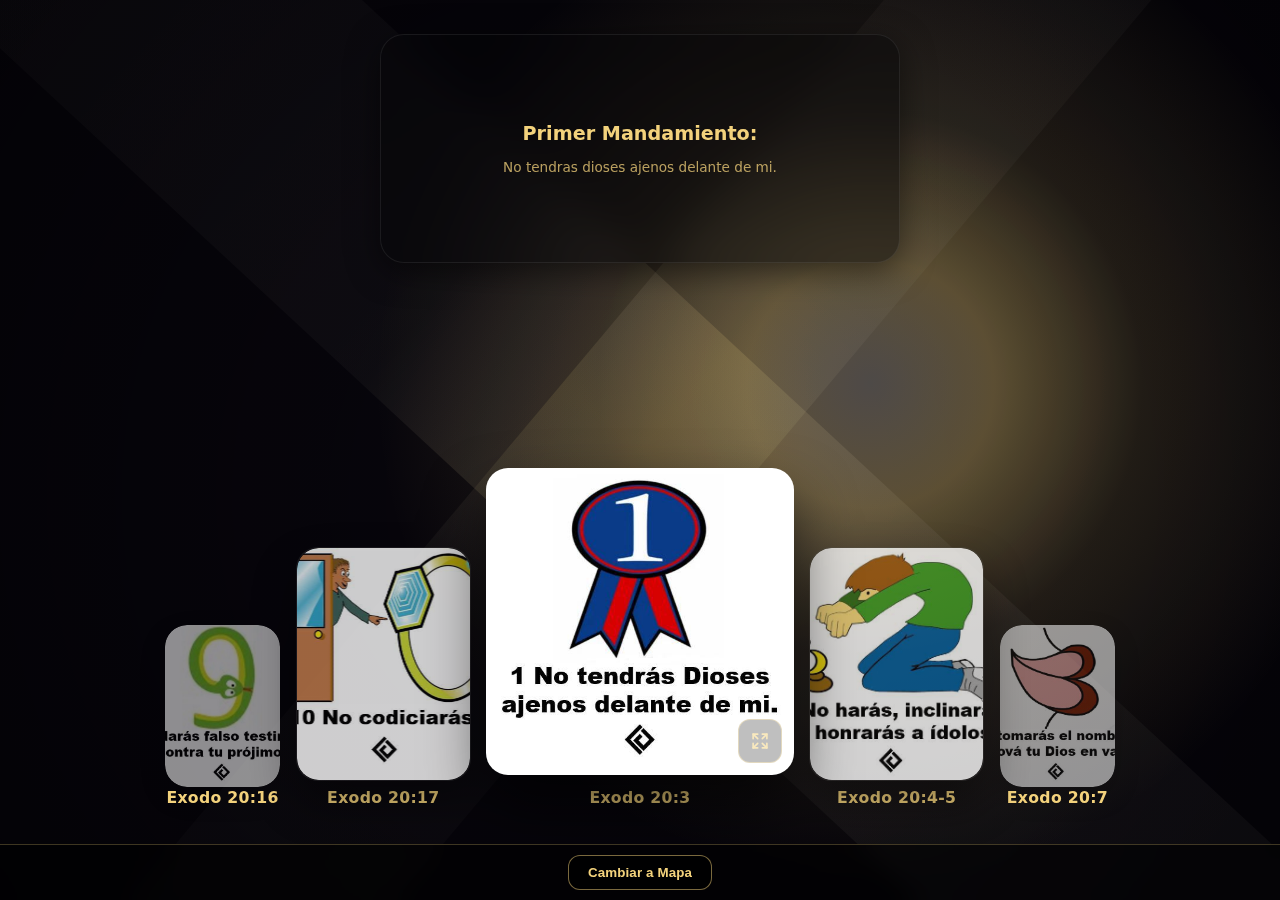
<file: index.html>
<!DOCTYPE html>
<html lang="es">
  <head>
    <meta charset="UTF-8" />
    <meta name="viewport" content="width=device-width, initial-scale=1.0" />
    <title>Tarjetas de los 10 Mandamientos</title>
    <link rel="stylesheet" href="styles.css" />
  </head>
  <body>
    <div class="background-layer" id="backgroundLayer">
      <canvas id="bgCanvas" aria-hidden="true"></canvas>
    </div>
    <div class="page-shell" id="pageShell">
      <div class="info-row">
        <section class="info-column">
          <aside class="verse-panel" aria-live="polite">
            <div class="verse-panel__content" id="verseContent">
              <div class="verse-panel__reference" id="verseReference"></div>
              <p id="verseText"></p>
            </div>
          </aside>
        </section>
      </div>

      <main class="carousel-section">
        <section class="carousel" aria-live="polite">
          <div class="carousel-track" id="carouselTrack"></div>
        </section>
      </main>
    </div>

    <footer class="view-toggle-footer">
      <button id="viewToggleBtn" type="button" aria-pressed="false">
        Cambiar a Mapa
      </button>
    </footer>

    <script src="scripts.js" defer></script>
  </body>
</html>
</file>
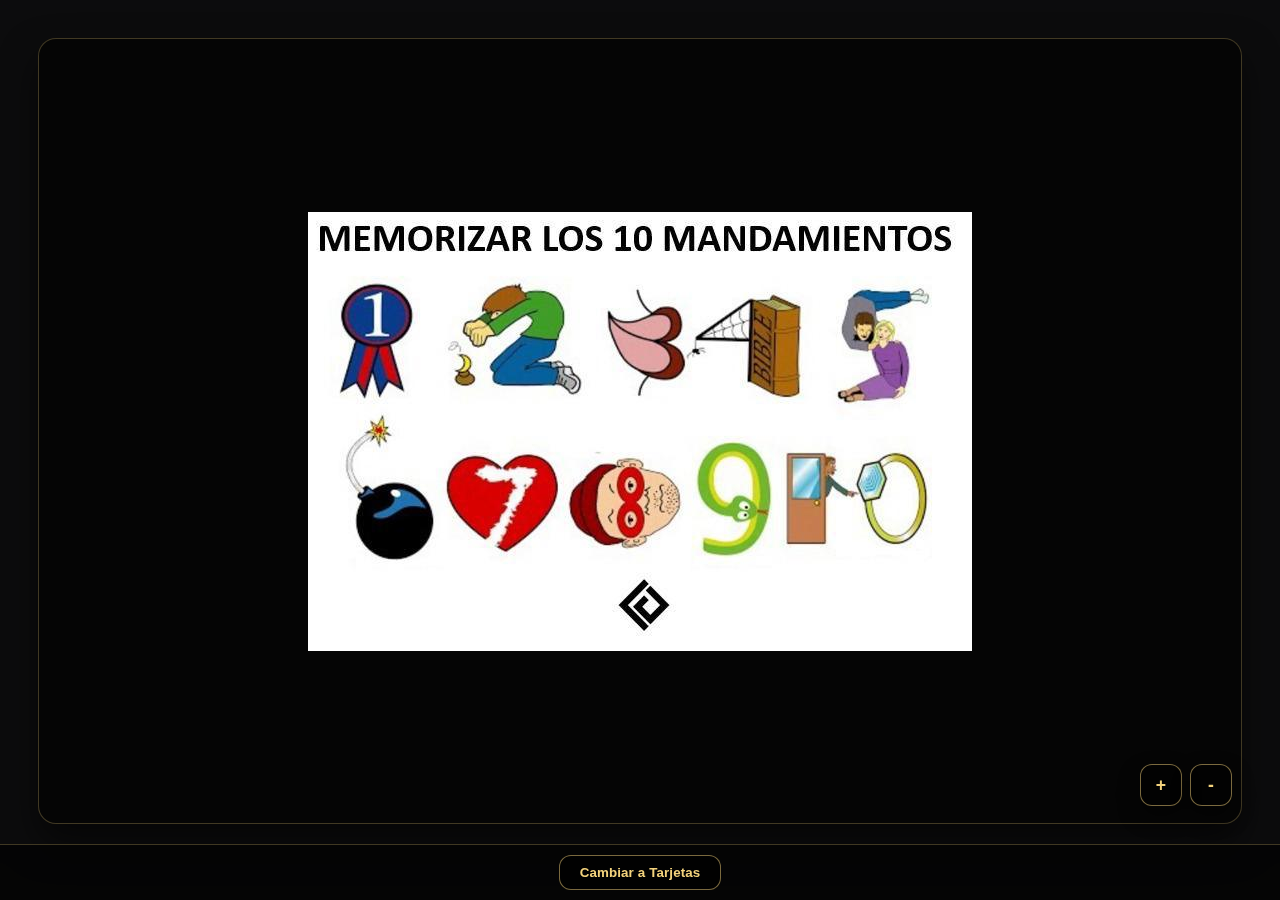
<file: mapa.html>
<!DOCTYPE html>
<html lang="es">
  <head>
    <meta charset="UTF-8" />
    <meta name="viewport" content="width=device-width, initial-scale=1.0" />
    <title>Mapa mental - 10 Mandamientos</title>
    <link rel="stylesheet" href="styles.css" />
  </head>
  <body class="map-page">
    <main class="map-view" aria-label="Mapa mental de los 10 Mandamientos">
      <div class="map-viewport" id="mapViewport">
        <img
          src="Imagenes/Los_10_Mandamientos.jpg"
          alt="Mapa mental de los 10 Mandamientos"
          class="map-image"
          id="mapImage"
        />
      </div>
    </main>

    <div class="map-zoom-controls map-zoom-controls--fixed">
      <button type="button" id="zoomInBtn" aria-label="Acercar mapa">+</button>
      <button type="button" id="zoomOutBtn" aria-label="Alejar mapa">-</button>
    </div>

    <footer class="view-toggle-footer">
      <button id="backToCardsBtn" type="button">Cambiar a Tarjetas</button>
    </footer>

    <script src="mapa.js" defer></script>
  </body>
</html>
</file>
<file: styles.css>
:root {
  color-scheme: dark;
  --gold: #f3d27c;
  --gold-soft: rgba(243, 210, 124, 0.75);
  --panel-overlay: rgba(5, 5, 6, 0.45);
  --text-muted: rgba(255, 255, 255, 0.75);
  --shadow-soft: 0 20px 45px rgba(0, 0, 0, 0.35);
  --shell-padding-inline: clamp(0.9rem, 5vw, 3rem);
  --shell-padding-block: clamp(0.75rem, 2vh, 2.5rem);
  --footer-height: 78px;
  font-family: "Poppins", "Segoe UI", system-ui, -apple-system, sans-serif;
}

*,
*::before,
*::after {
  box-sizing: border-box;
}

html,
body {
  margin: 0;
  padding: 0;
  height: 100%;
}

/* En móvil dejamos que haya algo de scroll vertical si es necesario */
body {
  min-height: 100vh;
  background-color: transparent;
  color: #f5f5f5;
  font-family: inherit;
  display: flex;
  align-items: stretch;
  justify-content: center;
  overflow-x: hidden;
  overflow-y: auto;
}

.background-layer {
  position: fixed;
  inset: 0;
  background-color: #fdf9ee;
  filter: saturate(1) contrast(1.02);
  opacity: 1;
  z-index: 0;
}

.background-layer canvas {
  position: absolute;
  inset: 0;
  width: 100%;
  height: 100%;
  display: block;
  filter: blur(0.2px);
}

.page-shell {
  position: relative;
  z-index: 1;
  width: min(1400px, 100%);
  margin: 0 auto;
  min-height: 100vh;
  padding-inline: var(--shell-padding-inline);
  padding-block: var(--shell-padding-block);
  display: grid;
  grid-template-rows: auto 1fr;
  row-gap: clamp(0.5rem, 1.5vh, 1.25rem);
  align-items: stretch;
}

/* Fila del versículo */

.info-row {
  width: 100%;
  display: flex;
  justify-content: center;
  align-items: flex-start;
  margin-top: 1rem;
}

.info-column {
  flex: 0 0 auto;
  width: min(640px, 100%);
  display: flex;
  flex-direction: column;
  align-items: center;
}

.verse-panel {
  width: min(520px, 100%);
  background-color: var(--panel-overlay);
  border-radius: 24px;
  padding: clamp(0.9rem, 1.6vh, 1.6rem);
  border: 1px solid rgba(255, 255, 255, 0.08);
  box-shadow: 0 8px 32px rgba(0, 0, 0, 0.5);
  backdrop-filter: blur(18px);
  color: var(--gold);
  text-align: center;
}

.verse-panel__reference {
  font-size: clamp(0.95rem, 1.8vw, 1.2rem);
  font-weight: 600;
  margin-bottom: 0.5rem;
  color: var(--gold);
}

.verse-panel__content {
  min-height: clamp(110px, 18vh, 180px);
  position: relative;
  overflow: hidden;
  display: flex;
  flex-direction: column;
  align-items: center;
  justify-content: center;
  font-size: 0.85rem;
  line-height: 1.5;
  color: var(--gold-soft);
  text-align: center;
  height: auto;
  transition: height 0.25s ease, font-size 0.2s ease;
}

.verse-panel__content p {
  margin: 0;
}

/* Animación verso */

.verse-content--fade-out {
  animation: verseFadeOut 0.45s forwards ease;
}

.verse-content--fade-in {
  animation: verseFadeIn 0.6s forwards cubic-bezier(0.3, 0.7, 0.4, 1);
}

@keyframes verseFadeOut {
  0% {
    opacity: 1;
    transform: translateY(0);
    filter: blur(0px);
  }
  100% {
    opacity: 0;
    transform: translateY(-12px);
    filter: blur(6px);
  }
}

@keyframes verseFadeIn {
  0% {
    opacity: 0;
    transform: translateY(14px);
    filter: blur(6px);
  }
  100% {
    opacity: 1;
    transform: translateY(0);
    filter: blur(0px);
  }
}

/* Carrusel */

.carousel-section {
  width: 100%;
  display: flex;
  flex-direction: column;
  justify-content: flex-end;
  padding-bottom: 5.5rem;
  min-height: 0;
}

.carousel {
  position: relative;
  padding-block: clamp(0.3rem, 0.8vh, 0.75rem);
  padding-inline: clamp(0.25rem, 2vw, 1rem);
  width: min(1200px, 100%);
  margin: 0 auto;
}

.carousel-track {
  display: flex;
  align-items: flex-end;
  justify-content: center;
  gap: clamp(0.6rem, 1.2vw, 1.1rem);
  perspective: 1200px;
  will-change: transform;
  isolation: isolate;
}

.carousel-card {
  position: relative;
  border: none;
  padding: 0;
  background: rgba(0, 0, 0, 0.25);
  cursor: pointer;
  border-radius: 22px;
  overflow: hidden;
  flex: 0 1 clamp(100px, 9vw, 125px);
  aspect-ratio: 3 / 4;
  height: clamp(130px, 18vh, 180px);
  box-shadow: 0 10px 26px rgba(0, 0, 0, 0.35);
  transition:
    transform 0.35s ease,
    box-shadow 0.35s ease,
    flex-basis 0.35s ease,
    opacity 0.35s ease,
    height 0.35s ease;
  opacity: 0.6;
}

.carousel-card:hover,
.carousel-card:focus-visible {
  transform: translateY(-4px) scale(1.05);
  box-shadow: 0 16px 36px rgba(0, 0, 0, 0.5);
  opacity: 1;
  outline: none;
}

.carousel-card img {
  width: 100%;
  height: 100%;
  object-fit: cover;
  border-radius: inherit;
  display: block;
  transition: transform 0.35s ease;
}

/* Ajustes individuales de posicionamiento de imagen */
/* Tarjeta 0 - Éxodo 2:24 (mueve object-position para ajustar altura) */
.carousel-card[data-index="0"] img {
  object-position: center center;
}
/* Tarjeta 1 - Éxodo 3:4 */
.carousel-card[data-index="1"] img {
  object-position: center center;
}
/* Tarjeta 2 - Éxodo 3:14 */
.carousel-card[data-index="2"] img {
  object-position: center center;
}
/* Tarjeta 3 - Éxodo 3:8 */
.carousel-card[data-index="3"] img {
  object-position: center center;
}
/* Tarjeta 4 - Éxodo 6:6 */
.carousel-card[data-index="4"] img {
  object-position: center center;
}
/* Tarjeta 5 - Éxodo 12:13 */
.carousel-card[data-index="5"] img {
  object-position: center center;
}
/* Tarjeta 6 - Éxodo 12:41 */
.carousel-card[data-index="6"] img {
  object-position: center center;
}
/* Tarjeta 7 - Éxodo 14:13-14 */
.carousel-card[data-index="7"] img {
  object-position: center center;
}
/* Tarjeta 8 - Éxodo 15:2 */
.carousel-card[data-index="8"] img {
  object-position: center center;
}
/* Tarjeta 9 - Éxodo 16:4 */
.carousel-card[data-index="9"] img {
  object-position: center center;
}
/* Tarjeta 10 - Éxodo 19:5-6 */
.carousel-card[data-index="10"] img {
  object-position: center center;
}
/* Tarjeta 11 - Éxodo 20:3 */
.carousel-card[data-index="11"] img {
  object-position: center center;
}
/* Tarjeta 12 - Éxodo 34:6-7 */
.carousel-card[data-index="12"] img {
  object-position: center center;
}
/* Tarjeta 13 - Éxodo 25:8 */
.carousel-card[data-index="13"] img {
  object-position: center center;
}
/* Tarjeta 14 - Éxodo 40:34 */
.carousel-card[data-index="14"] img {
  object-position: center center;
}

.carousel-card--selected {
  flex: 0 1 clamp(220px, 24vw, 320px);
  transform: translateY(-12px);
  box-shadow: 0 32px 60px rgba(0, 0, 0, 0.65);
  border: 1px solid rgba(255, 255, 255, 0.18);
  opacity: 1;
  background: #ffffff;
  aspect-ratio: auto;
  height: auto;
  min-height: clamp(210px, 32vh, 320px);
  max-height: clamp(240px, 48vh, 360px);
  padding: clamp(0.2rem, 0.5vh, 0.6rem);
  display: flex;
  align-items: center;
  justify-content: center;
  z-index: 3;
}

.carousel-card--selected:hover,
.carousel-card--selected:focus-visible {
  transform: translateY(-15px) scale(1.05);
  opacity: 1;
}

.carousel-card--selected img {
  width: 100%;
  height: 100%;
  max-height: 100%;
  object-fit: contain;
  object-position: center;
  display: block;
}

.carousel-card--muted {
  opacity: 0.55;
}

.carousel-card--muted:hover,
.carousel-card--muted:focus-visible {
  opacity: 1;
}

.carousel-card--adjacent {
  flex: 0 1 clamp(150px, 16vw, 220px);
  height: clamp(160px, 26vh, 240px);
  transform: translateY(-6px);
  box-shadow: 0 22px 45px rgba(0, 0, 0, 0.55);
  border: 1px solid rgba(255, 255, 255, 0.1);
  opacity: 0.8;
  z-index: 2;
}

.carousel-card--adjacent:hover,
.carousel-card--adjacent:focus-visible {
  transform: translateY(-10px) scale(1.05);
  opacity: 1;
}

.carousel-card--adjacent.carousel-card--muted {
  opacity: 0.8;
}

.carousel-card--adjacent.carousel-card--muted:hover,
.carousel-card--adjacent.carousel-card--muted:focus-visible {
  opacity: 1;
}

.carousel-card--preview {
  opacity: 0.4;
  filter: saturate(0.85);
}

.carousel-card-wrapper {
  position: relative;
  display: flex;
  justify-content: center;
}

.carousel-card__caption {
  position: absolute;
  top: calc(100% + 0.1rem);
  left: 50%;
  transform: translateX(-50%);
  margin: 0;
  font-size: clamp(0.82rem, 1.7vw, 0.98rem);
  color: var(--gold);
  font-weight: 600;
  letter-spacing: 0.02em;
  text-align: center;
  white-space: nowrap;
}

.expand-button {
  position: absolute;
  bottom: 24px;
  right: 12px;
  transform: translate(0, 0);
  width: 44px;
  height: 44px;
  border-radius: 12px;
  border: 1px solid rgba(243, 210, 124, 0.6);
  background: rgba(0, 0, 0, 0.5);
  color: var(--gold);
  display: flex;
  align-items: center;
  justify-content: center;
  cursor: pointer;
  opacity: 0.5;
  backdrop-filter: blur(8px);
  transition: opacity 0.2s ease, transform 0.2s ease, box-shadow 0.2s ease;
  z-index: 4;
}

.expand-button:hover,
.expand-button:focus-visible {
  opacity: 1;
  transform: translateY(-2px) scale(1.03);
  box-shadow: 0 10px 28px rgba(0, 0, 0, 0.55);
  outline: none;
}

.expand-button svg {
  width: 22px;
  height: 22px;
}

.image-overlay {
  position: fixed;
  inset: 0;
  background: rgba(0, 0, 0, 0.82);
  display: flex;
  align-items: center;
  justify-content: center;
  opacity: 0;
  pointer-events: none;
  transition: opacity 0.25s ease;
  z-index: 999;
}

.image-overlay.is-visible {
  opacity: 1;
  pointer-events: auto;
}

.image-overlay__content {
  position: relative;
  max-width: 92vw;
  max-height: 92vh;
  padding: clamp(0.65rem, 1vh, 1rem);
  background: rgba(8, 8, 10, 0.82);
  border-radius: 18px;
  border: 1px solid rgba(243, 210, 124, 0.35);
  box-shadow: 0 20px 46px rgba(0, 0, 0, 0.6);
  display: flex;
  align-items: center;
  justify-content: center;
}

.image-overlay__img {
  max-width: 90vw;
  max-height: 85vh;
  object-fit: contain;
  border-radius: 12px;
  display: block;
}

.image-overlay__close {
  position: absolute;
  top: 15px;
  right: 15px;
  width: 38px;
  height: 38px;
  border-radius: 12px;
  border: 1px solid rgba(243, 210, 124, 0.5);
  background: rgba(0, 0, 0, 0.6);
  color: var(--gold);
  display: flex;
  align-items: center;
  justify-content: center;
  cursor: pointer;
  transition: opacity 0.2s ease, transform 0.2s ease;
}

.image-overlay__close:hover,
.image-overlay__close:focus-visible {
  opacity: 1;
  transform: scale(1.05);
  outline: none;
}

body.overlay-open {
  overflow: hidden;
}

body.map-page {
  display: block;
  min-height: 100vh;
  padding: 0;
  background-color: #0c0c0d;
  color: #f5f5f5;
  overflow: hidden;
}

body.map-page .map-view {
  position: relative;
  width: 100%;
  margin: 0 auto;
  min-height: calc(100vh - var(--footer-height));
  padding: clamp(0.85rem, 3vw, 2.4rem);
  box-sizing: border-box;
  display: flex;
  align-items: center;
  justify-content: center;
}

body.map-page .map-viewport {
  position: relative;
  width: min(1400px, 100%);
  height: calc(100vh - var(--footer-height) - clamp(1.4rem, 4vh, 3rem));
  max-height: none;
  background: rgba(0, 0, 0, 0.55);
  border: 1px solid rgba(243, 210, 124, 0.25);
  border-radius: 18px;
  overflow: hidden;
  box-shadow: 0 18px 36px rgba(0, 0, 0, 0.55);
  touch-action: none;
  cursor: grab;
  display: flex;
  align-items: center;
  justify-content: center;
}

.map-viewport.is-dragging {
  cursor: grabbing;
}

body.map-page .map-image {
  width: auto;
  height: auto;
  max-width: none;
  max-height: none;
  transform: translate3d(0px, 0px, 0) scale(1);
  transform-origin: center center;
  user-select: none;
  pointer-events: none;
  transition: transform 0.18s ease;
  display: block;
}

.map-zoom-controls {
  position: absolute;
  right: 1rem;
  bottom: 1rem;
  display: flex;
  gap: 0.5rem;
  z-index: 5;
}

.map-zoom-controls--fixed {
  position: fixed;
  right: clamp(3rem, 2vw, 1.5rem);
  bottom: calc(var(--footer-height) + clamp(0.5rem, 2vh, 1rem));
  z-index: 1200;
}

.map-zoom-controls button {
  width: 42px;
  height: 42px;
  border-radius: 12px;
  border: 1px solid rgba(243, 210, 124, 0.5);
  background: rgba(0, 0, 0, 0.6);
  color: var(--gold);
  font-size: 1.1rem;
  font-weight: 700;
  cursor: pointer;
  box-shadow: 0 10px 22px rgba(0, 0, 0, 0.45);
  transition: transform 0.15s ease, box-shadow 0.15s ease, opacity 0.15s ease;
}

.map-zoom-controls button:hover,
.map-zoom-controls button:focus-visible {
  transform: translateY(-1px);
  box-shadow: 0 16px 32px rgba(0, 0, 0, 0.55);
  outline: none;
}

.view-toggle-footer {
  position: fixed;
  left: 0;
  bottom: 0;
  width: 100%;
  padding: 0.65rem 1rem;
  background: rgba(0, 0, 0, 0.55);
  border-top: 1px solid rgba(243, 210, 124, 0.25);
  backdrop-filter: blur(10px);
  display: flex;
  justify-content: center;
  z-index: 1000;
}

.view-toggle-footer button {
  background: rgba(0, 0, 0, 0.65);
  color: var(--gold);
  border: 1px solid rgba(243, 210, 124, 0.5);
  border-radius: 12px;
  padding: 0.55rem 1.2rem;
  font-weight: 600;
  letter-spacing: 0.01em;
  cursor: pointer;
  transition: transform 0.15s ease, box-shadow 0.15s ease, opacity 0.15s ease;
}

.view-toggle-footer button:hover,
.view-toggle-footer button:focus-visible {
  transform: translateY(-1px);
  box-shadow: 0 10px 26px rgba(0, 0, 0, 0.45);
  outline: none;
}

body {
  padding-bottom: var(--footer-height);
}

@media (min-width: 721px) {
  .image-overlay {
    padding-bottom: calc(var(--footer-height) + 1rem);
  }

  .image-overlay__content {
    max-height: calc(92vh - var(--footer-height) - 1rem);
  }

  .image-overlay__img {
    max-height: calc(85vh - var(--footer-height) - 1rem);
  }
}

/* ─────────────────────────────
   MEDIA QUERIES
   ───────────────────────────── */

@media (max-width: 1080px) {
  .page-shell {
    width: 100vw;
    padding-inline: clamp(0.6rem, 2vw, 1.4rem);
  }

  .info-row {
    justify-content: center;
  }

  .info-column {
    width: 100%;
    max-width: 640px;
    align-items: center;
  }

  .verse-panel {
    max-width: 640px;
  }
}

@media (max-width: 720px) {
  .expand-button {
    width: 25px;
    height: 25px;
    border-radius: 5px;
    right: 10px;
    bottom: 20px;
  }

  .expand-button svg {
    width: 18px;
    height: 18px;
  }

  .page-shell {
    grid-template-rows: auto auto;
    padding-inline: clamp(0.85rem, 6vw, 1.6rem);
    padding-block: clamp(0.6rem, 2vh, 1.25rem);
    row-gap: 0.75rem;
  }

  .info-row {
    margin-top: 0.75rem;
  }

  .carousel-section {
    padding-bottom: 3.25rem;
    justify-content: flex-start;
  }

  .carousel {
    width: 100%;
    padding-inline: clamp(0.35rem, 4vw, 1.2rem);
  }

  .carousel-track {
    gap: clamp(0.3rem, 1.5vw, 0.7rem);
  }

  .carousel-card {
    flex-basis: clamp(75px, 22vw, 120px);
    height: clamp(110px, 32vw, 160px);
  }

  .carousel-card--adjacent {
    flex-basis: clamp(85px, 25vw, 135px);
    min-height: clamp(130px, 40vw, 210px);
    max-height: clamp(140px, 44vw, 210px);
  }

  .carousel-card--selected {
    flex-basis: clamp(95px, 30vw, 150px);
    min-height: clamp(150px, 48vw, 230px);
    max-height: clamp(160px, 52vw, 235px);
  }

  .verse-panel__content {
    min-height: clamp(90px, 18vh, 150px);
    font-size: 0.85rem;
  }
}

/* Layout compacto cuando la altura de la pantalla es baja */

.page-shell.layout-compact {
  --shell-padding: clamp(0.5rem, 1.2vh, 1rem);
  row-gap: clamp(0.4rem, 1vh, 0.8rem);
}

.page-shell.layout-compact .verse-panel__content {
  min-height: clamp(80px, 14vh, 130px);
  max-height: clamp(95px, 18vh, 150px);
  font-size: clamp(0.9rem, 2vw, 1.05rem);
}

.page-shell.layout-compact .carousel-card--selected {
  min-height: clamp(190px, 32vh, 280px);
  max-height: clamp(220px, 40vh, 310px);
}

.page-shell.layout-compact .carousel-card--adjacent {
  min-height: clamp(170px, 28vh, 260px);
  max-height: clamp(200px, 34vh, 290px);
}
</file>
